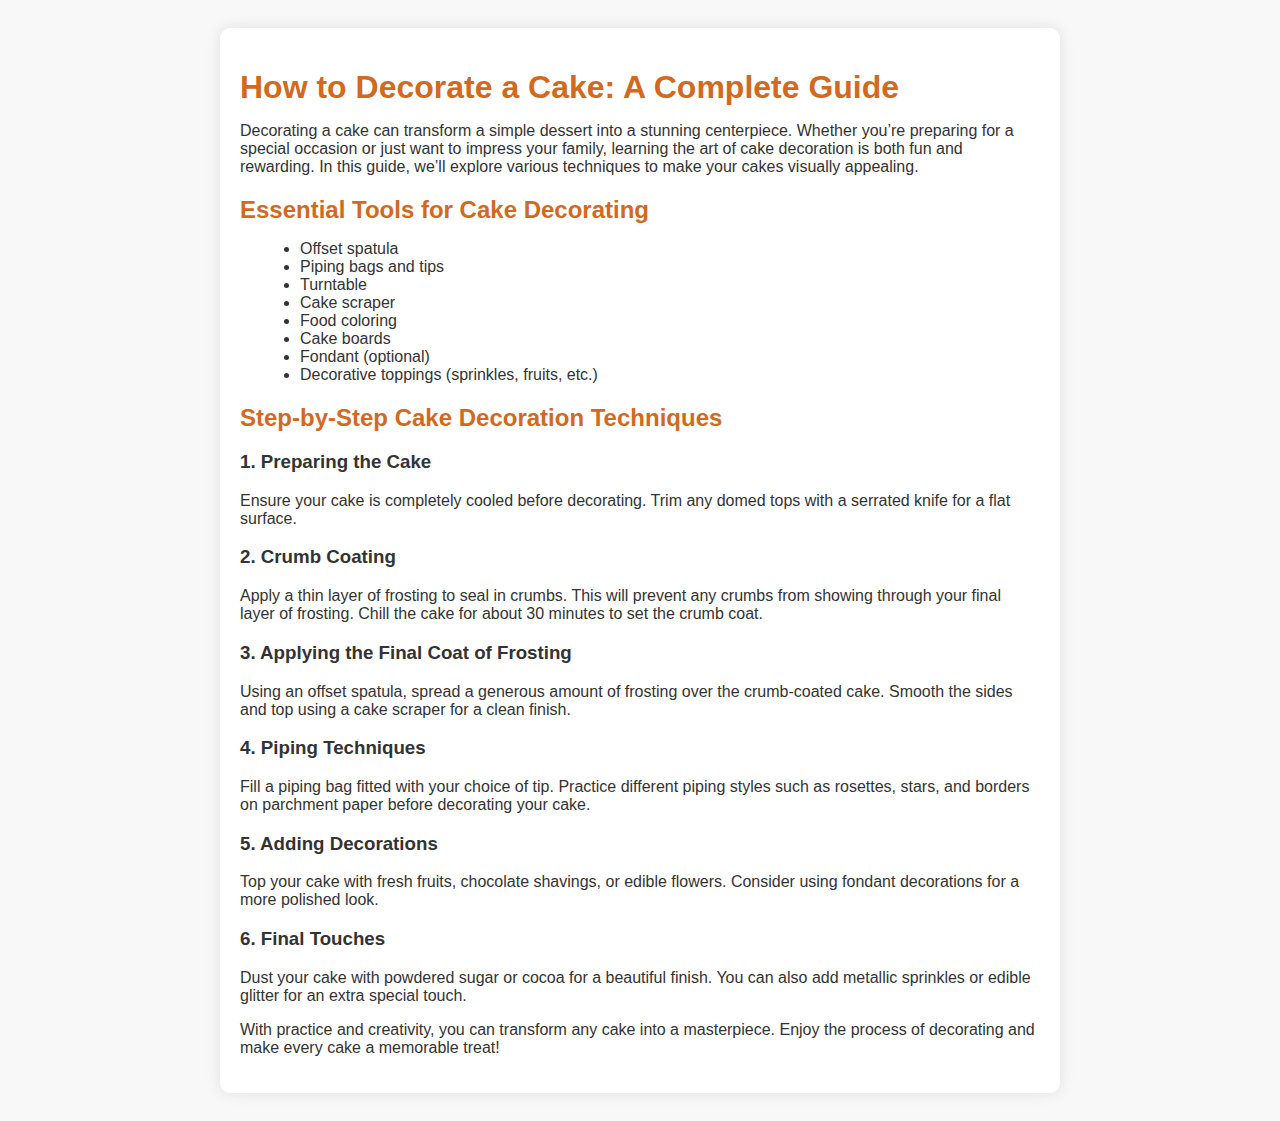
<file: Post.html>
<!DOCTYPE html>
<html lang="en">
<head>
    <meta charset="UTF-8">
    <meta name="viewport" content="width=device-width, initial-scale=1.0">
    <title>How to Decorate a Cake: A Complete Guide</title>
    <meta name="description" content="Learn how to decorate a cake with simple techniques and creative ideas. Perfect for beginners and seasoned bakers alike!">
    <style>
        body {
            font-family: Arial, sans-serif;
            background-color: #f8f8f8;
            padding: 20px;
            color: #333;
        }
        .article-container {
            max-width: 800px;
            margin: 0 auto;
            background-color: #fff;
            padding: 20px;
            border-radius: 10px;
            box-shadow: 0 0 15px rgba(0, 0, 0, 0.1);
            transition: transform 0.3s ease;
        }
        .article-container:hover {
            transform: translateY(-5px);
        }
        h1, h2 {
            color: #d2691e;
            margin-bottom: 10px;
        }
        ul {
            margin-left: 20px;
        }
        .image-prompt {
            background-color: #f0e68c;
            padding: 15px;
            border: 1px solid #d2691e;
            border-radius: 5px;
            margin: 20px 0;
        }
        @media (max-width: 600px) {
            h1 {
                font-size: 1.5em;
            }
            h2 {
                font-size: 1.3em;
            }
        }
    </style>
</head>
<body>

    <div class="article-container">
        <h1>How to Decorate a Cake: A Complete Guide</h1>
        <p>Decorating a cake can transform a simple dessert into a stunning centerpiece. Whether you’re preparing for a special occasion or just want to impress your family, learning the art of cake decoration is both fun and rewarding. In this guide, we’ll explore various techniques to make your cakes visually appealing.</p>

        <h2>Essential Tools for Cake Decorating</h2>
        <ul>
            <li>Offset spatula</li>
            <li>Piping bags and tips</li>
            <li>Turntable</li>
            <li>Cake scraper</li>
            <li>Food coloring</li>
            <li>Cake boards</li>
            <li>Fondant (optional)</li>
            <li>Decorative toppings (sprinkles, fruits, etc.)</li>
        </ul>

        <h2>Step-by-Step Cake Decoration Techniques</h2>

        <h3>1. Preparing the Cake</h3>
        <p>Ensure your cake is completely cooled before decorating. Trim any domed tops with a serrated knife for a flat surface.</p>

        <h3>2. Crumb Coating</h3>
        <p>Apply a thin layer of frosting to seal in crumbs. This will prevent any crumbs from showing through your final layer of frosting. Chill the cake for about 30 minutes to set the crumb coat.</p>

        <h3>3. Applying the Final Coat of Frosting</h3>
        <p>Using an offset spatula, spread a generous amount of frosting over the crumb-coated cake. Smooth the sides and top using a cake scraper for a clean finish.</p>

        <h3>4. Piping Techniques</h3>
        <p>Fill a piping bag fitted with your choice of tip. Practice different piping styles such as rosettes, stars, and borders on parchment paper before decorating your cake.</p>

        <h3>5. Adding Decorations</h3>
        <p>Top your cake with fresh fruits, chocolate shavings, or edible flowers. Consider using fondant decorations for a more polished look.</p>

        <h3>6. Final Touches</h3>
        <p>Dust your cake with powdered sugar or cocoa for a beautiful finish. You can also add metallic sprinkles or edible glitter for an extra special touch.</p>

        <p>With practice and creativity, you can transform any cake into a masterpiece. Enjoy the process of decorating and make every cake a memorable treat!</p>
    </div>

</body>
</html>
</file>
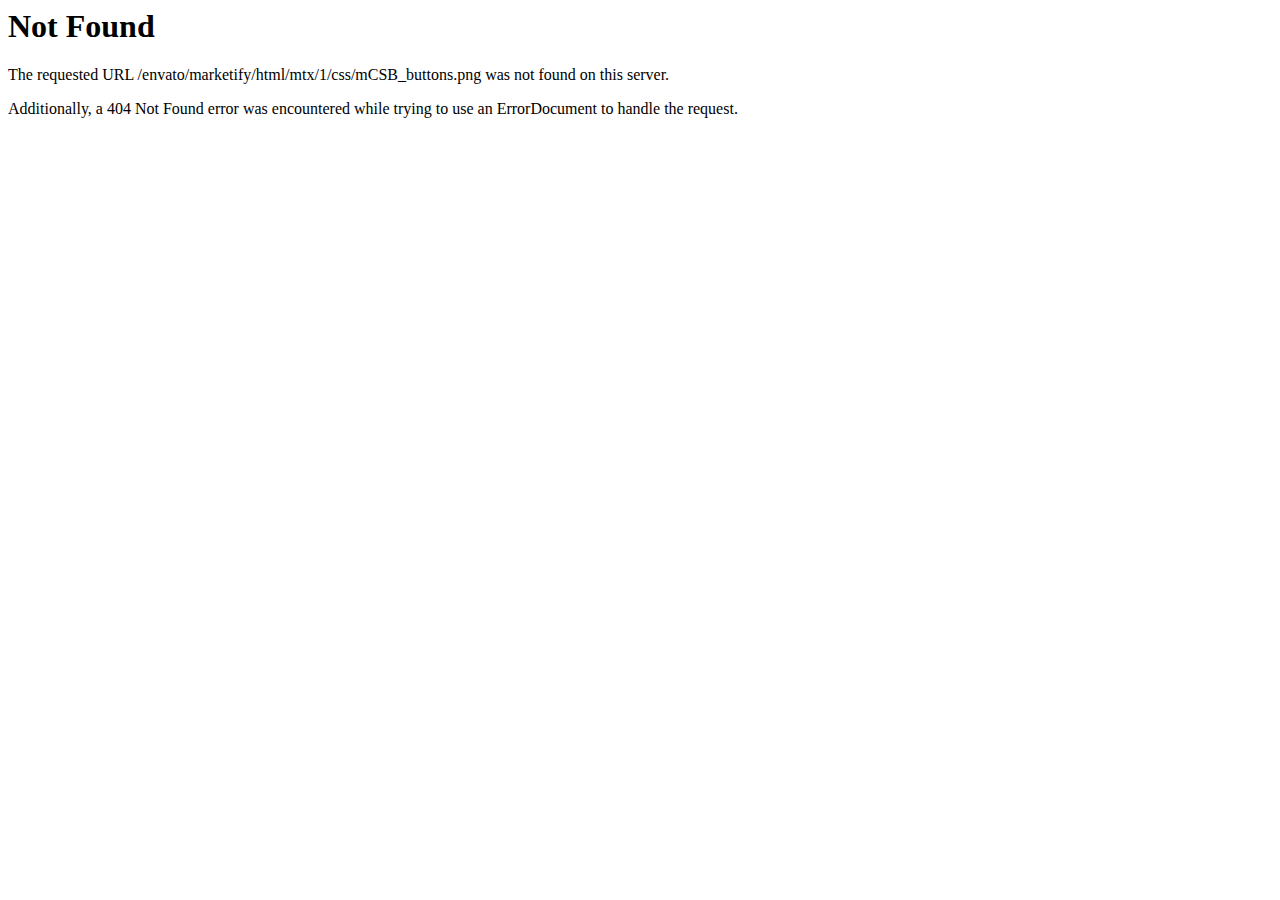
<file: css/mCSB_buttons.html>
<!DOCTYPE HTML PUBLIC "-//IETF//DTD HTML 2.0//EN">
<html><head>
<title>404 Not Found</title>
</head><body>
<h1>Not Found</h1>
<p>The requested URL /envato/marketify/html/mtx/1/css/mCSB_buttons.png was not found on this server.</p>
<p>Additionally, a 404 Not Found
error was encountered while trying to use an ErrorDocument to handle the request.</p>
</body></html>
</file>
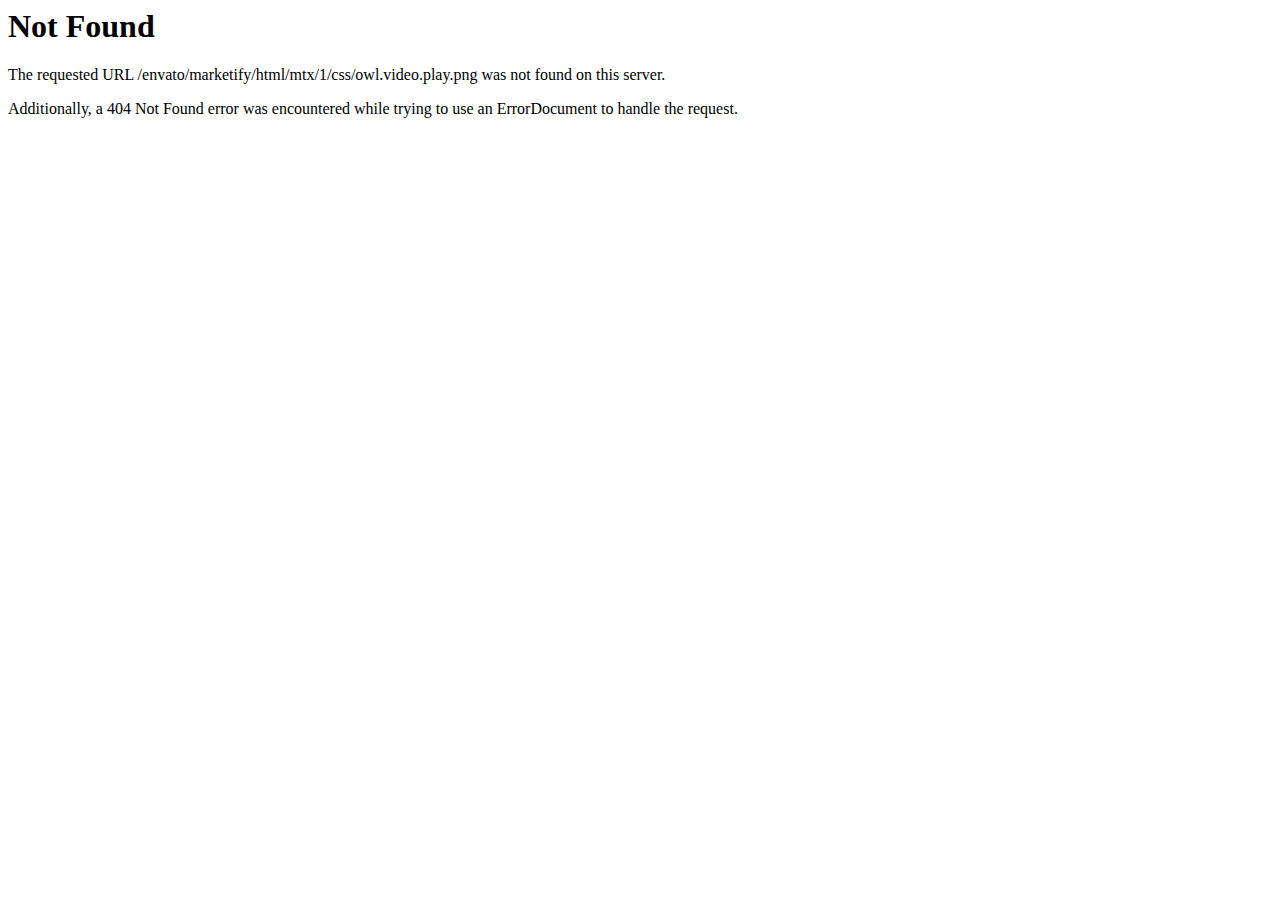
<file: css/owl.video.play.html>
<!DOCTYPE HTML PUBLIC "-//IETF//DTD HTML 2.0//EN">
<html><head>
<title>404 Not Found</title>
</head><body>
<h1>Not Found</h1>
<p>The requested URL /envato/marketify/html/mtx/1/css/owl.video.play.png was not found on this server.</p>
<p>Additionally, a 404 Not Found
error was encountered while trying to use an ErrorDocument to handle the request.</p>
</body></html>
</file>
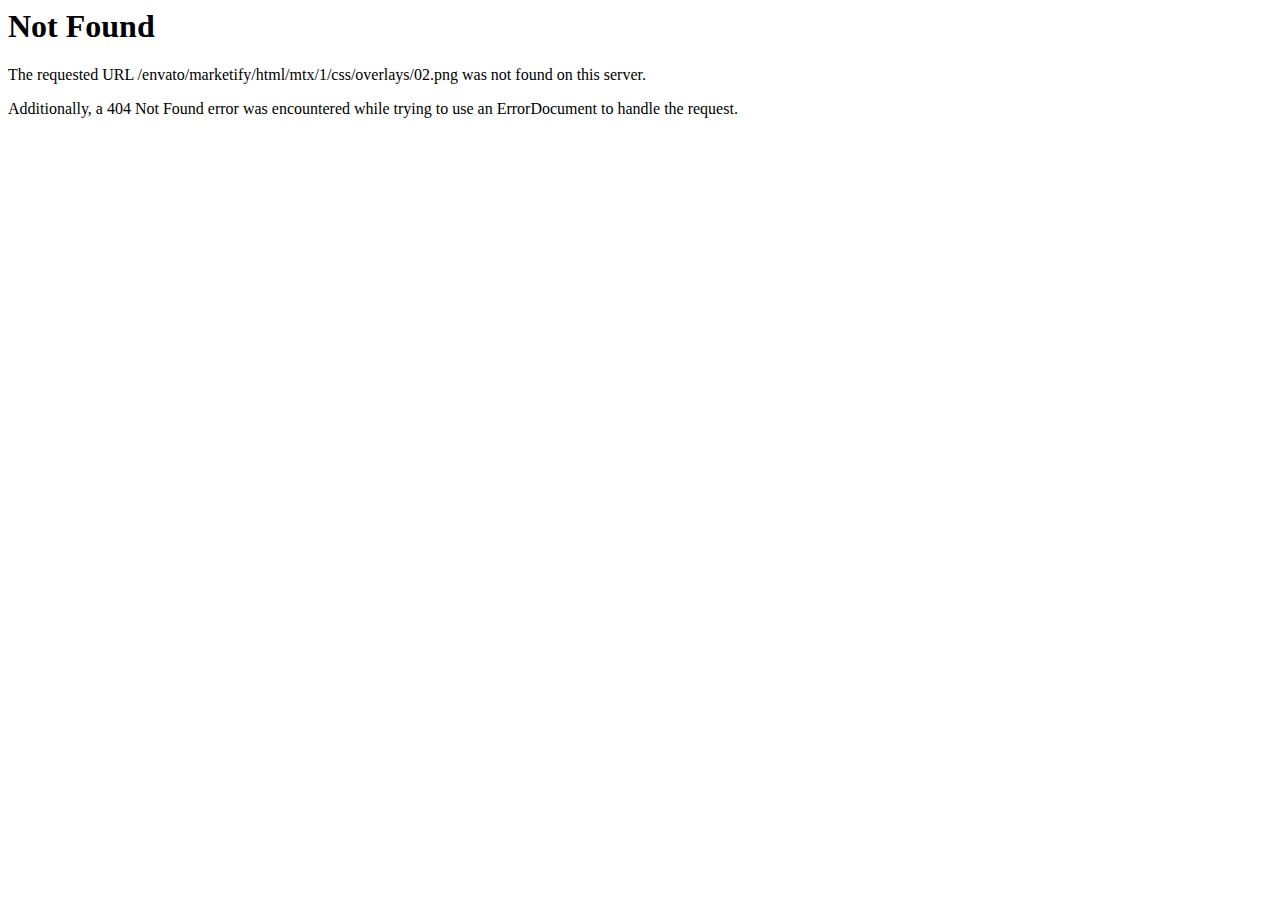
<file: css/overlays/02.html>
<!DOCTYPE HTML PUBLIC "-//IETF//DTD HTML 2.0//EN">
<html><head>
<title>404 Not Found</title>
</head><body>
<h1>Not Found</h1>
<p>The requested URL /envato/marketify/html/mtx/1/css/overlays/02.png was not found on this server.</p>
<p>Additionally, a 404 Not Found
error was encountered while trying to use an ErrorDocument to handle the request.</p>
</body></html>
</file>
